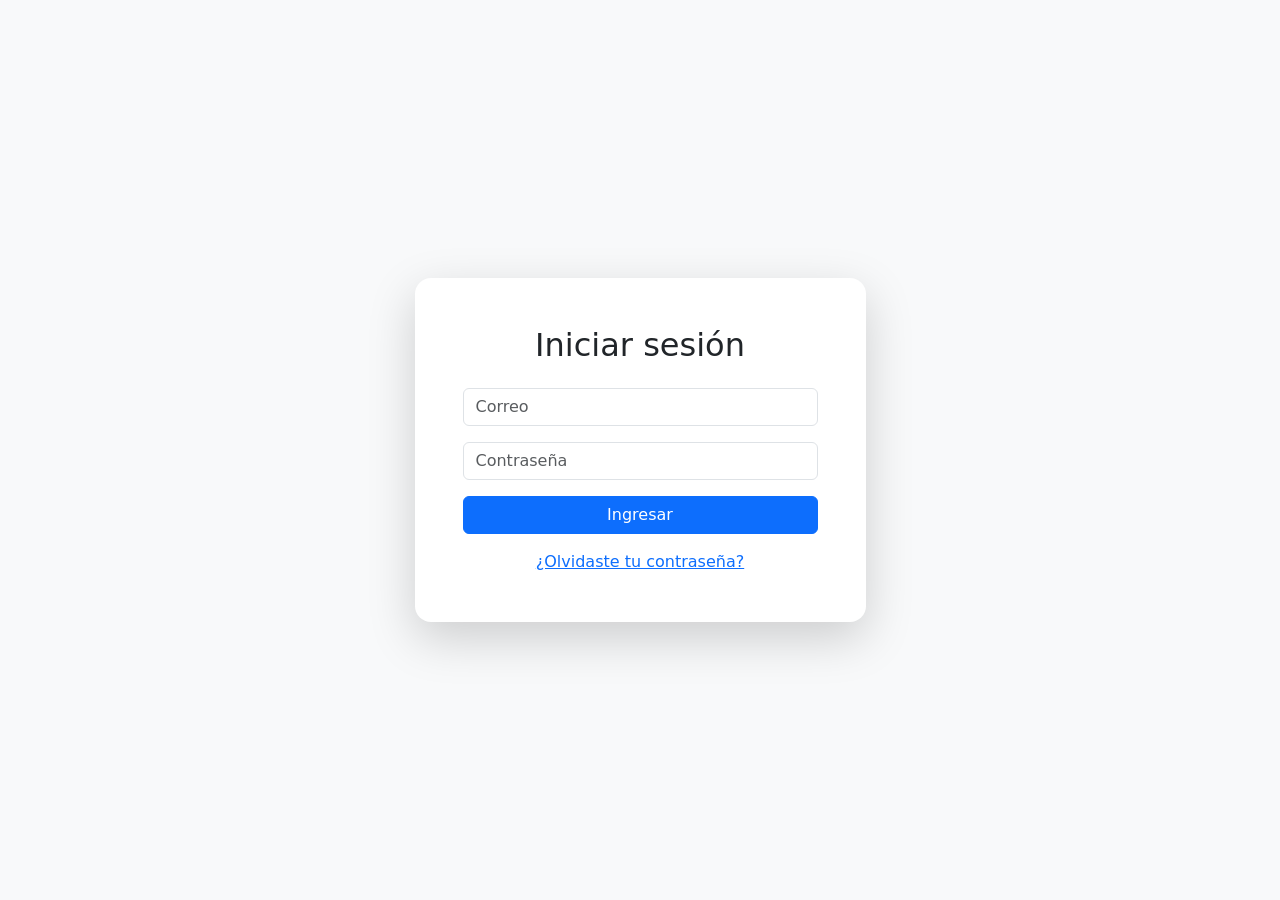
<file: login.html>
<!DOCTYPE html>
<html lang="es">
<head>
<meta charset="UTF-8">
<meta name="viewport" content="width=device-width, initial-scale=1">
<title>Login</title>
<link href="https://cdn.jsdelivr.net/npm/bootstrap@5.3.3/dist/css/bootstrap.min.css" rel="stylesheet">
</head>
<body class="bg-light d-flex align-items-center" style="min-height: 100vh;">
<div class="container">
    <div class="row justify-content-center">
    <div class="col-md-5">
        <div class="card shadow-lg border-0 rounded-4">
        <div class="card-body p-5">
            <h2 class="text-center mb-4">Iniciar sesión</h2>
            <input class="form-control mb-3" placeholder="Correo">
            <input type="password" class="form-control mb-3" placeholder="Contraseña">
            <button class="btn btn-primary w-100">Ingresar</button>
            <a href="recuperar.html" class="d-block text-center mt-3">¿Olvidaste tu contraseña?</a>
        </div>
        </div>
    </div>
    </div>
</div>
</body>
</html>
</file>
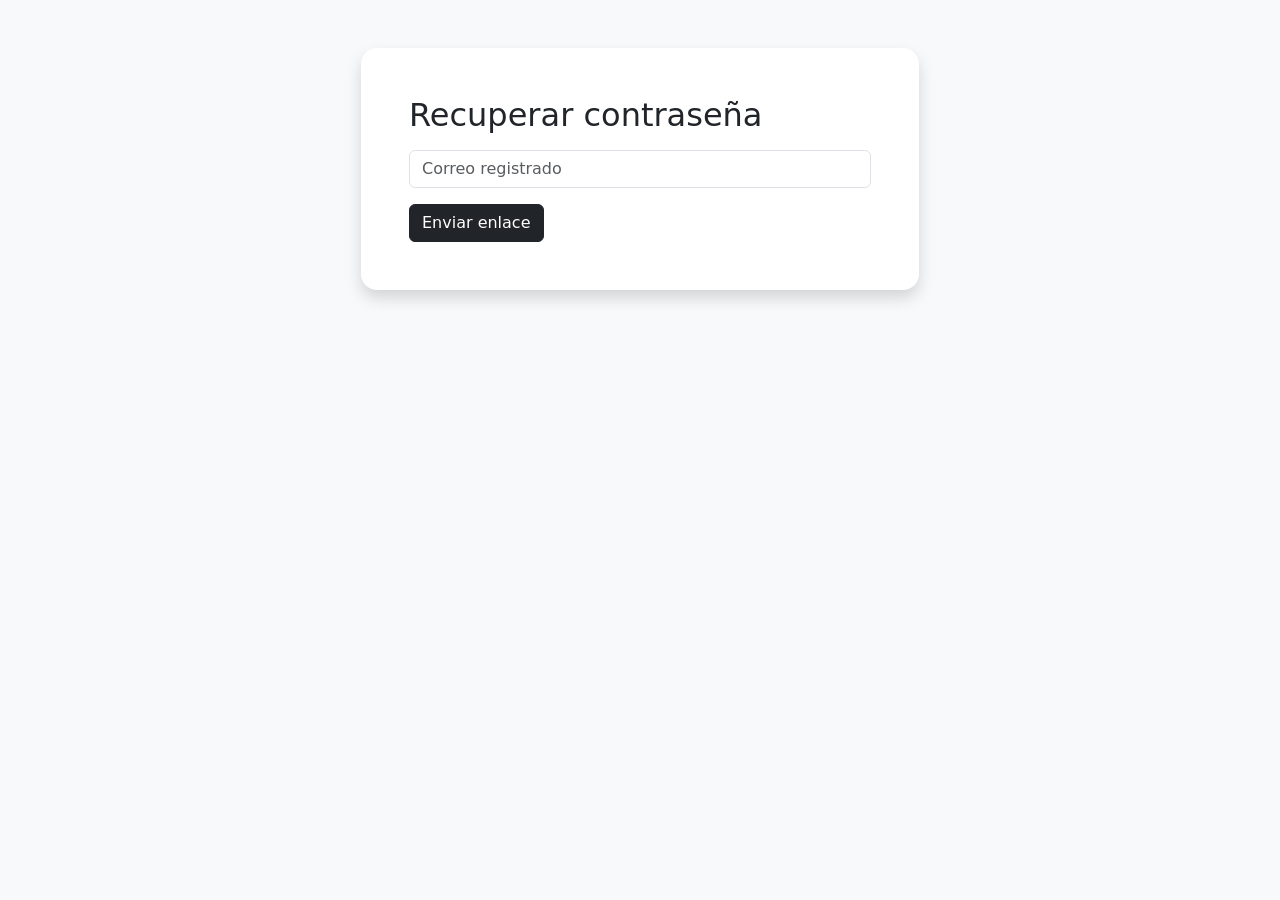
<file: recuperar.html>
<!DOCTYPE html>
<html lang="es">
<head>
<meta charset="UTF-8">
<meta name="viewport" content="width=device-width, initial-scale=1">
<title>Recuperar</title>
<link href="https://cdn.jsdelivr.net/npm/bootstrap@5.3.3/dist/css/bootstrap.min.css" rel="stylesheet">
</head>
<body class="bg-light">
<div class="container py-5">
    <div class="col-md-6 mx-auto">
    <div class="card shadow border-0 rounded-4">
        <div class="card-body p-5">
        <h2>Recuperar contraseña</h2>
        <input class="form-control my-3" placeholder="Correo registrado">
        <button class="btn btn-dark">Enviar enlace</button>
        </div>
    </div>
    </div>
</div>
</body>
</html>
</file>
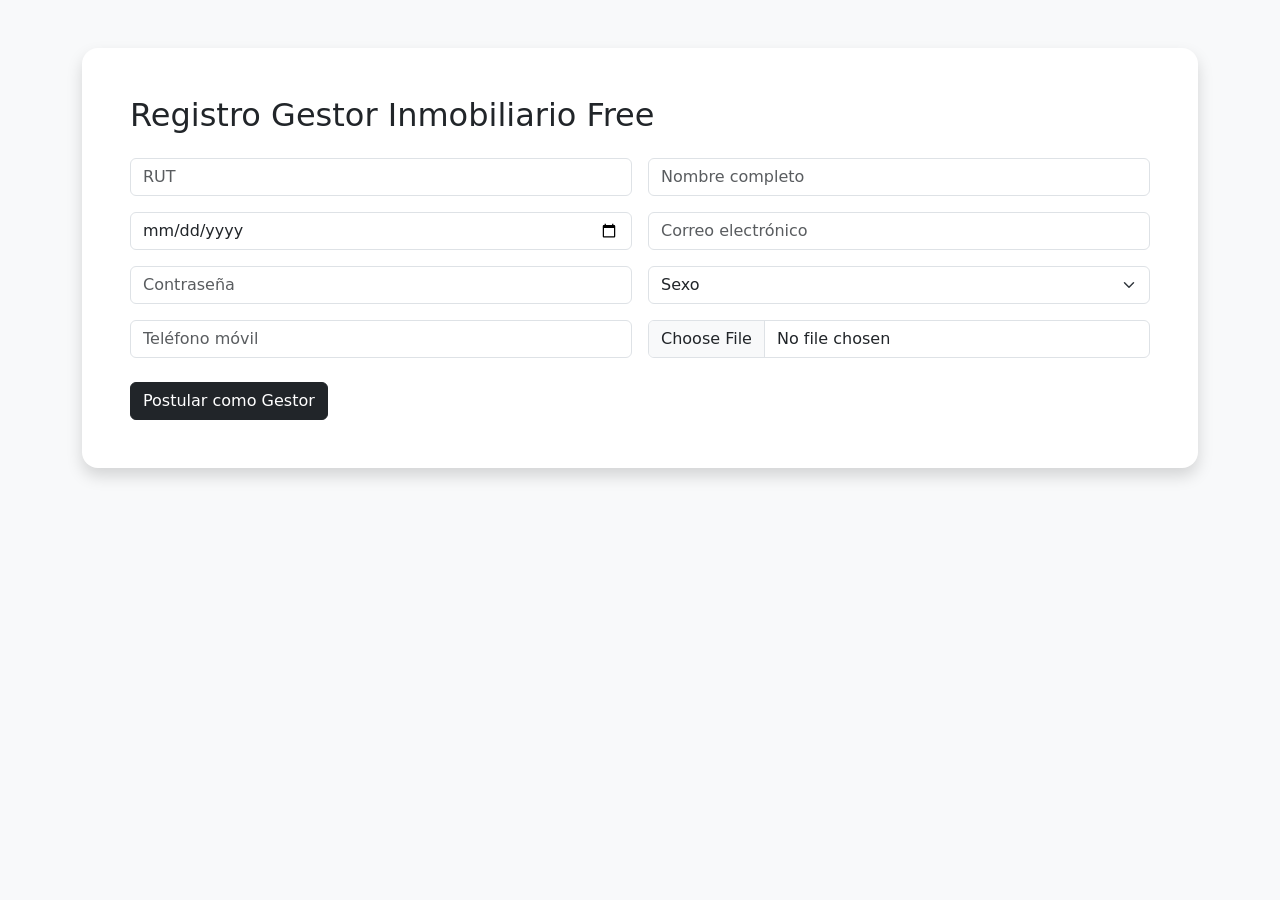
<file: registro-gestor.html>
<!DOCTYPE html>
<html lang="es">
<head>
<meta charset="UTF-8">
<meta name="viewport" content="width=device-width, initial-scale=1">
<title>Registro Gestor</title>
<link href="https://cdn.jsdelivr.net/npm/bootstrap@5.3.3/dist/css/bootstrap.min.css" rel="stylesheet">
</head>
<body class="bg-light">
<div class="container py-5">
    <div class="card shadow border-0 rounded-4">
    <div class="card-body p-5">
        <h2 class="mb-4">Registro Gestor Inmobiliario Free</h2>
        <div class="row g-3">
        <div class="col-md-6"><input class="form-control" placeholder="RUT"></div>
        <div class="col-md-6"><input class="form-control" placeholder="Nombre completo"></div>
        <div class="col-md-6"><input type="date" class="form-control"></div>
        <div class="col-md-6"><input type="email" class="form-control" placeholder="Correo electrónico"></div>
        <div class="col-md-6"><input type="password" class="form-control" placeholder="Contraseña"></div>
        <div class="col-md-6">
            <select class="form-select">
            <option>Sexo</option>
            <option>Masculino</option>
            <option>Femenino</option>
            <option>Prefiero no decirlo</option>
            </select>
        </div>
        <div class="col-md-6"><input class="form-control" placeholder="Teléfono móvil"></div>
        <div class="col-md-6"><input type="file" class="form-control" accept=".pdf,.jpg,.png"></div>
        </div>
        <button class="btn btn-dark mt-4">Postular como Gestor</button>
    </div>
    </div>
</div>
</body>
</html>
</file>
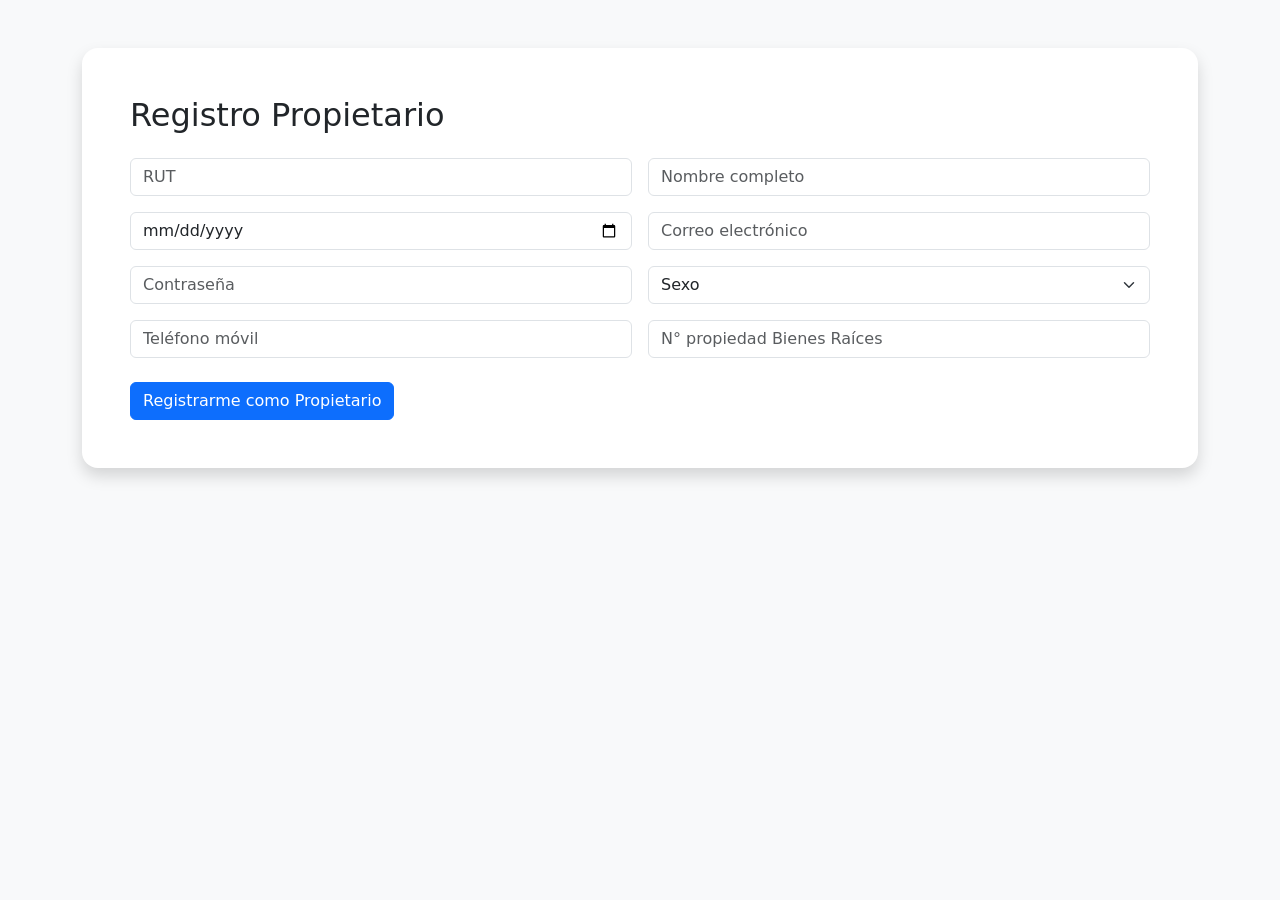
<file: registro-propietario.html>
<!DOCTYPE html>
<html lang="es">
<head>
<meta charset="UTF-8">
<meta name="viewport" content="width=device-width, initial-scale=1">
<title>Registro Propietario</title>
<link href="https://cdn.jsdelivr.net/npm/bootstrap@5.3.3/dist/css/bootstrap.min.css" rel="stylesheet">
</head>
<body class="bg-light">
<div class="container py-5">
    <div class="card shadow border-0 rounded-4">
    <div class="card-body p-5">
        <h2 class="mb-4">Registro Propietario</h2>
        <div class="row g-3">
        <div class="col-md-6"><input class="form-control" placeholder="RUT"></div>
        <div class="col-md-6"><input class="form-control" placeholder="Nombre completo"></div>
        <div class="col-md-6"><input type="date" class="form-control" placeholder="Fecha de nacimiento"></div>
        <div class="col-md-6"><input type="email" class="form-control" placeholder="Correo electrónico"></div>
        <div class="col-md-6"><input type="password" class="form-control" placeholder="Contraseña"></div>
        <div class="col-md-6">
            <select class="form-select">
            <option>Sexo</option>
            <option>Masculino</option>
            <option>Femenino</option>
            <option>Prefiero no decirlo</option>
            </select>
        </div>
        <div class="col-md-6"><input class="form-control" placeholder="Teléfono móvil"></div>
        <div class="col-md-6"><input class="form-control" placeholder="N° propiedad Bienes Raíces"></div>
        </div>
        <button class="btn btn-primary mt-4">Registrarme como Propietario</button>
    </div>
    </div>
</div>
</body>
</html>
</file>
